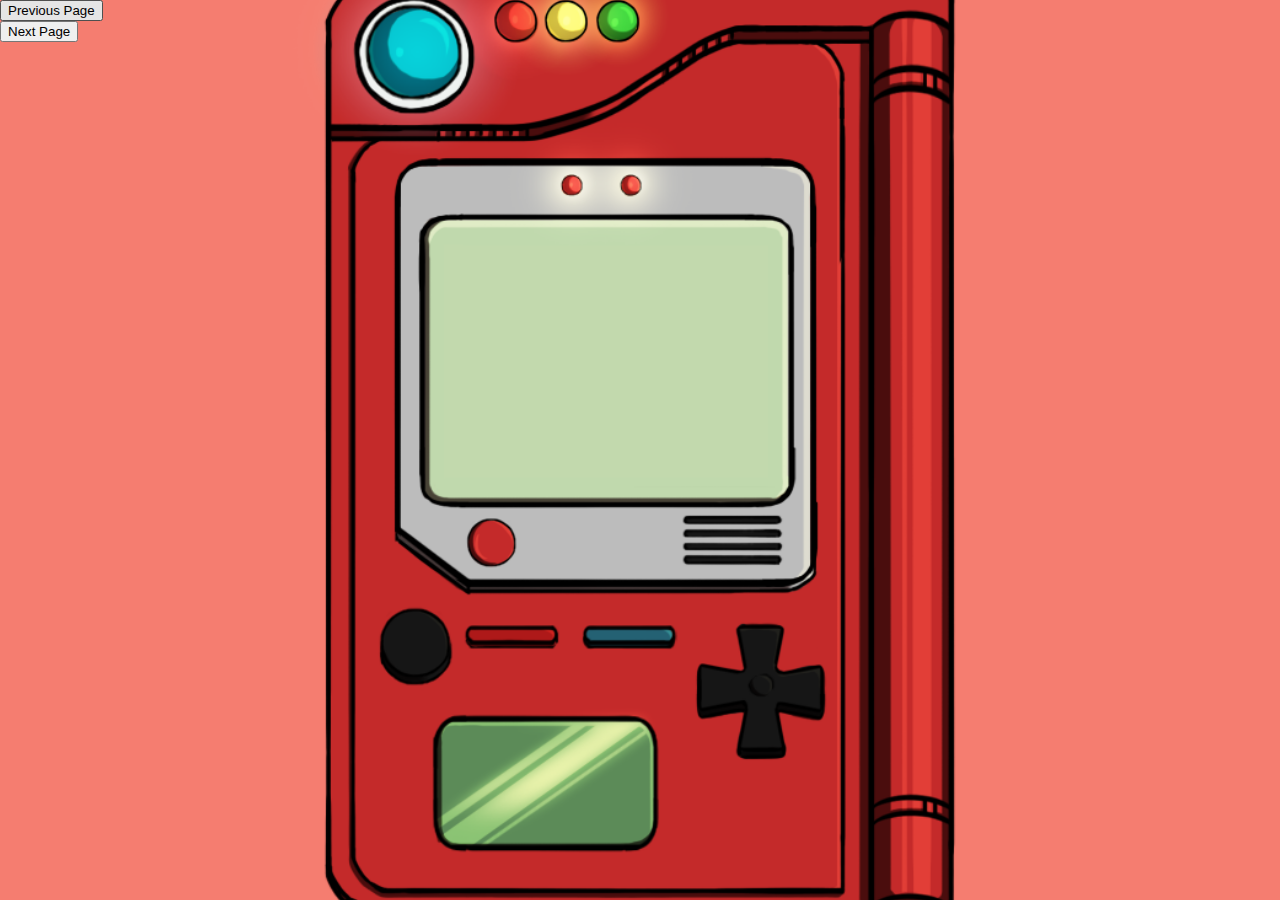
<file: index.html>
<!DOCTYPE html>
<html lang="en">
<head>
    <meta charset="UTF-8">
    <meta http-equiv="X-UA-Compatible" content="IE=edge">
    <meta name="viewport" content="width=device-width, initial-scale=1.0">
    <title>Pokedex</title>
    <link rel="stylesheet" href="./style.css">
</head>
<body>
    <div class="poke-screen" id="pokedex-container"></div>
    <button class="previous-btn" onclick="loadPreviousPage()">Previous Page</button>
    <button onclick="loadNextPage()">Next Page</button>
</body>
<script src="./model/pokemon.js"></script>
<script src="./model/pokedex.js"></script>
<script src="./services/poke-service.js"></script>
<script src="./app.js"></script>
</html>
</file>
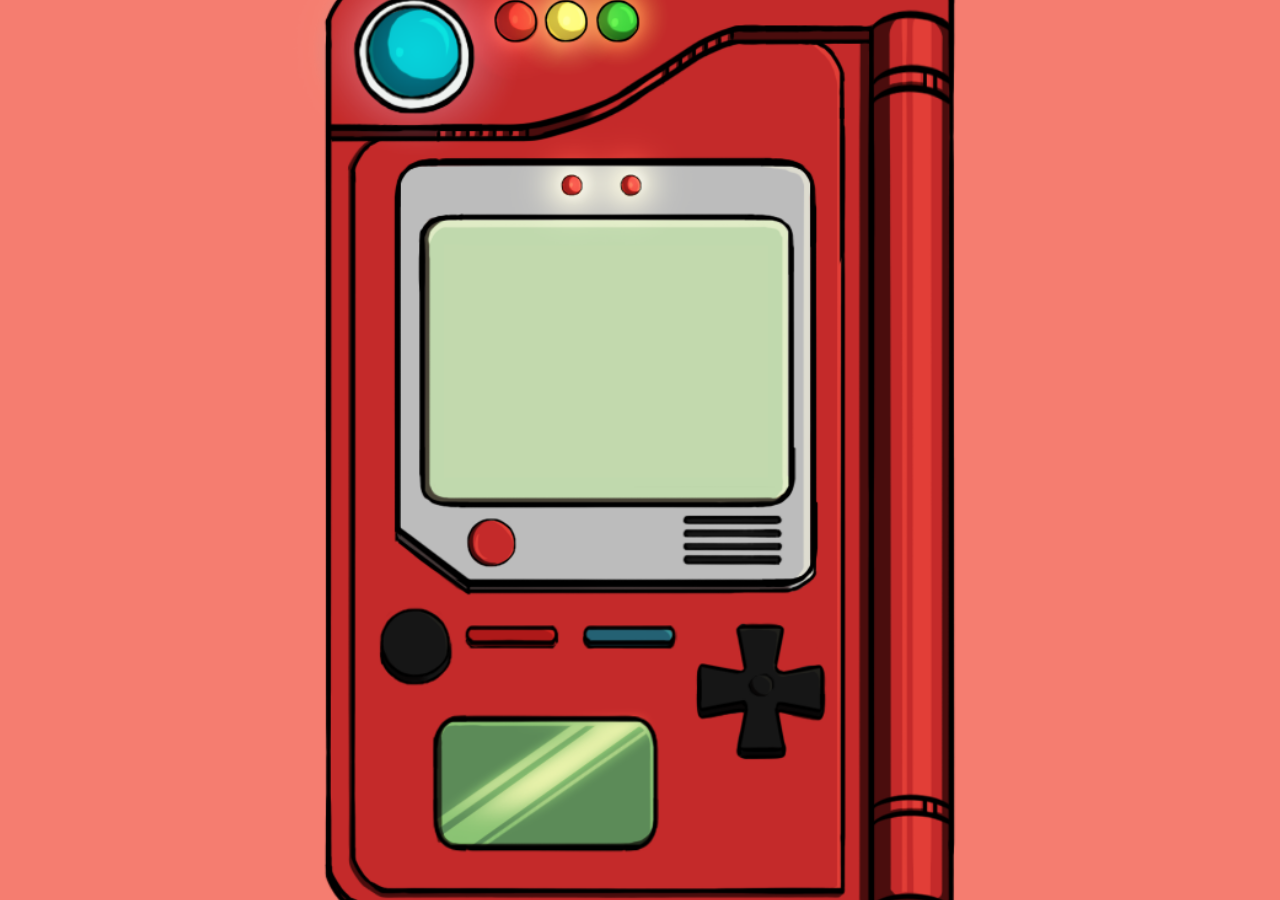
<file: detail.html>
<!DOCTYPE html>
<html lang="en">
<head>
    <meta charset="UTF-8">
    <meta http-equiv="X-UA-Compatible" content="IE=edge">
    <meta name="viewport" content="width=device-width, initial-scale=1.0">
    <title>Dettaglio</title>
    <link rel="stylesheet" href="./style.css">
</head>
<body>
    <div id="pokemon-container">
        <h1 id="pokemon-name"></h1>
        <ul id="pokemon-stats">

        </ul>
        <ul id="pokemon-abilities">

        </ul>
        <ul id="pokemon-types">

        </ul>
    </div>
</body>
<script src="./model/pokemon.js"></script>
<script src="./model/pokedex.js"></script>
<script src="./services/poke-service.js"></script>
<script src="./detail.js"></script>
</html>
</file>
<file: style.css>
body{
    padding: 0;
    margin: 0;
    background-color: rgb(245, 125, 112);
    background-image: url("./assets/pokedex_template.png");
    height: auto;
    width: auto;
    background-size: 735px, auto;
    background-repeat: no-repeat;
    background-position: center;
    background-attachment: fixed;
}

.poke-screen{
    display: flex;
    flex-direction: column;
    align-items: center;
    
}

.previous-btn{
   display: flex;
   flex-direction: row;
   order: 1;

}
</file>
